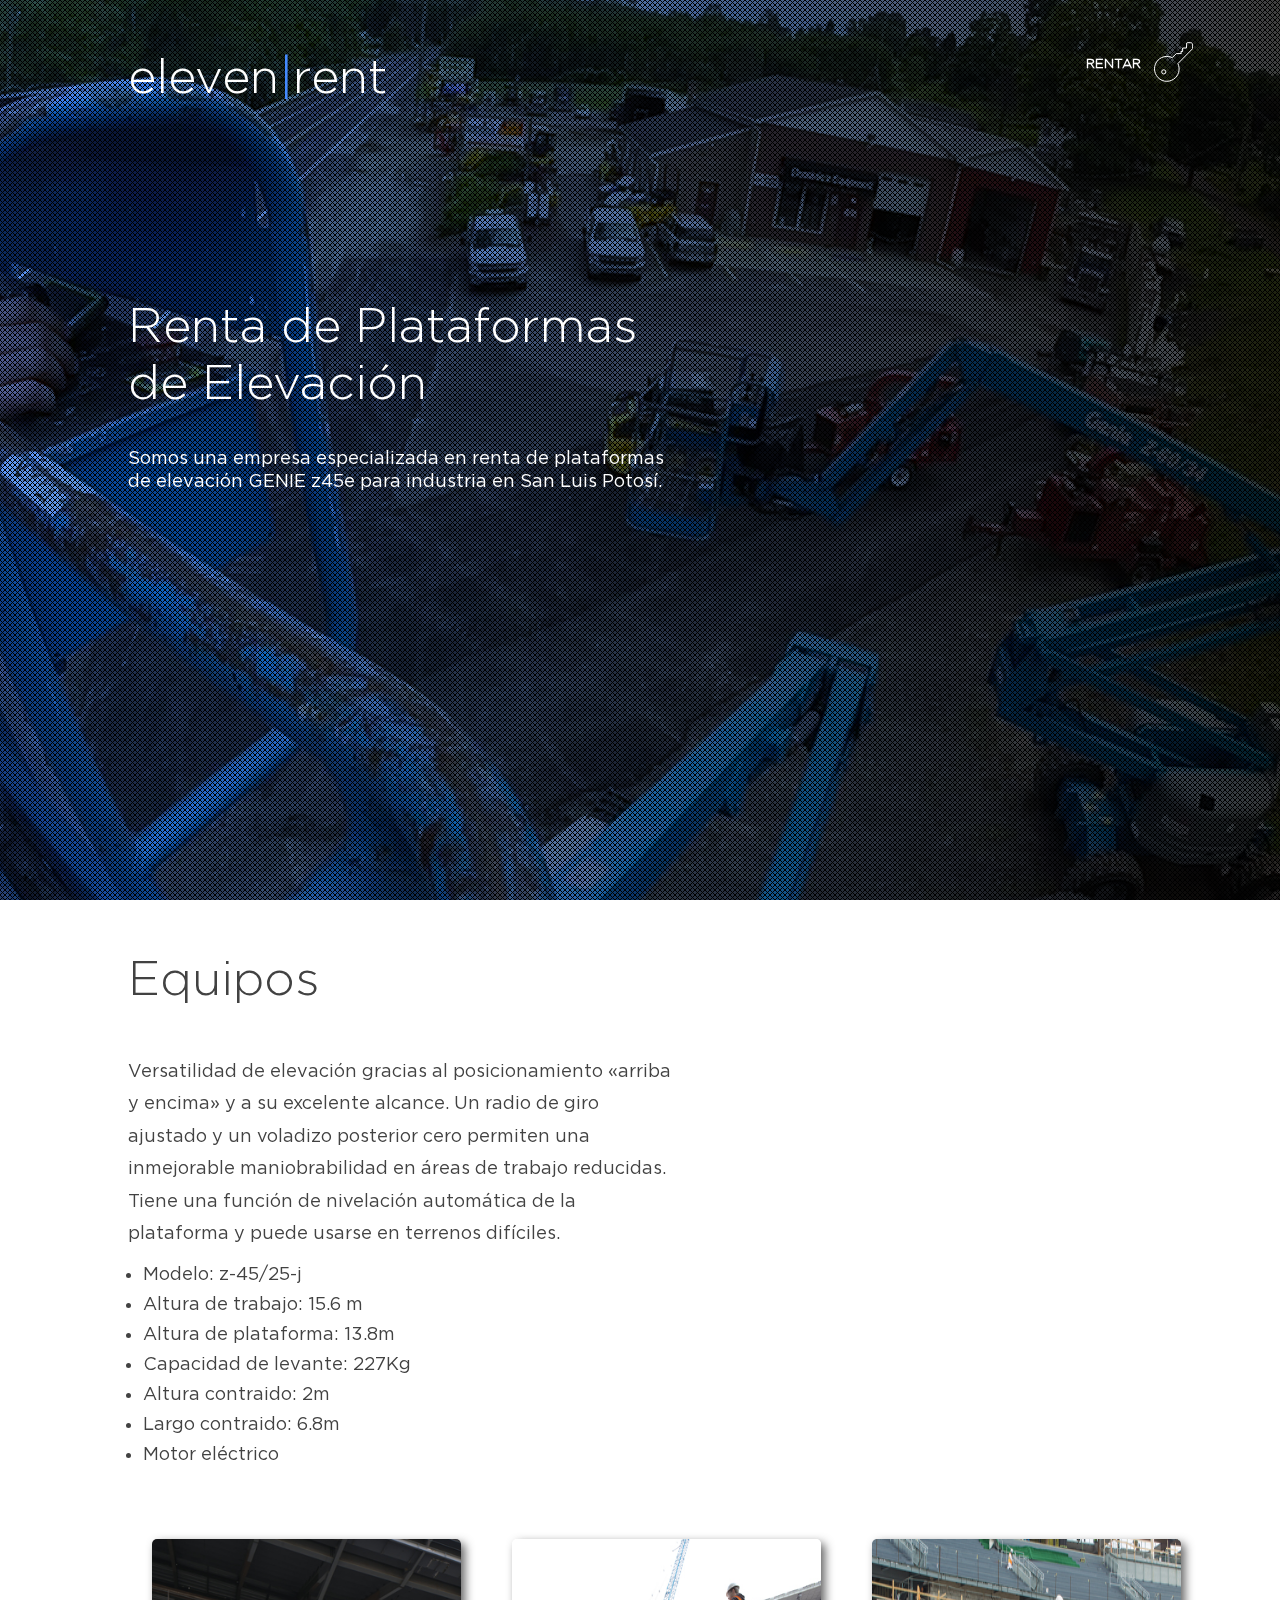
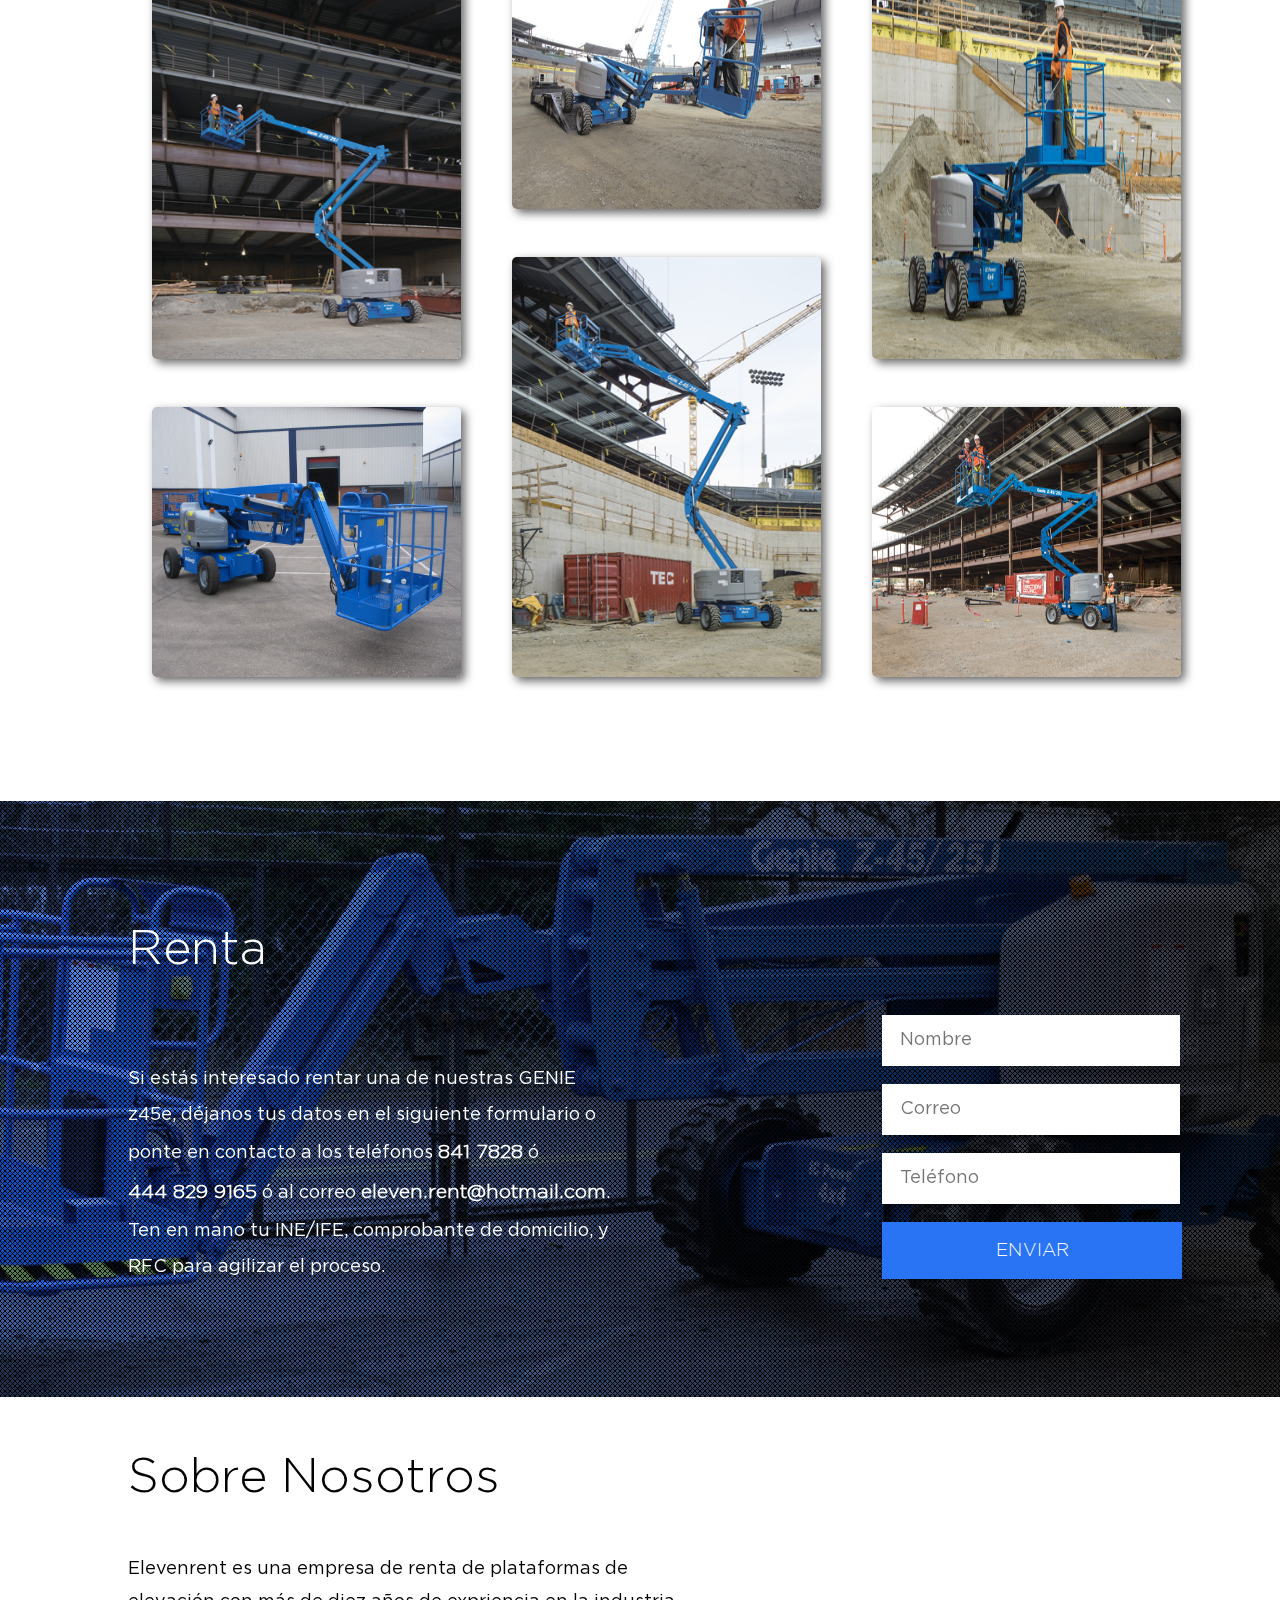
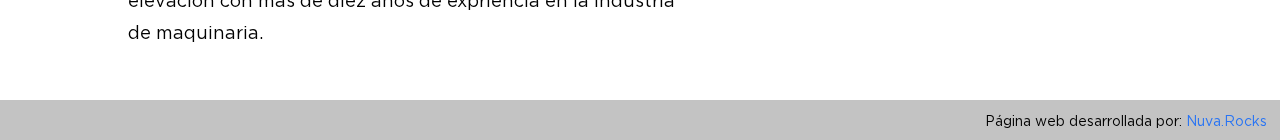
<file: index.html>
<!DOCTYPE html>
<html>
	<head>
		<link rel="icon" href="favicon.ico">
		<title>eleven|rent</title>
		<meta http-equiv="Content-Type" content="text/html; charset=utf-8"/>
		<meta name="viewport" content="width=device-width, initial-scale=1"/>
		<link rel="stylesheet" type="text/css" href="css/main.css" media="screen, handheld"/>
		<script src="js/vendor/jquery-1.10.1.min.js" type="text/javascript"></script>
		<script src="js/vendor/imagesloaded.pkgd.min.js" type="text/javascript"></script>
		<script src="js/vendor/jquery-imagefill.js" type="text/javascript"></script>
	</head>
	<body>
	<!-- cover section -->
		<div class="full-page">
			<div class="cover cover-img">
				<img src="img/bg-1.png">
			</div>
			<div class="cover cover-gradient"></div>
			<div class="cover cover-overlay"></div>
			<div class="cover cover-text">
				<div class="container">
					<h1 class="logo">eleven<span>|</span>rent</h1>
					<a class="rent-key" href>
						RENTAR
						<svg class="rent-key" version="1.1" xmlns="http://www.w3.org/2000/svg" xmlns:xlink="http://www.w3.org/1999/xlink" xmlns:a="http://ns.adobe.com/AdobeSVGViewerExtensions/3.0/" x="0px" y="0px" width="39.1323px" height="39.6536px" viewBox="0 0 39.1323 39.6536" style="enable-background:new 0 0 39.1323 39.6536;" xml:space="preserve">

							<g id="XMLID_15_">
								<path id="XMLID_17_" class="st0" d="M38.6323,2.9319v3.5029l-14.7125,14.946c2.118,4.5832,1.4188,10.2647-2.3595,14.043 C16.718,40.266,8.9569,40.5,4.1147,35.5h0.0136c-4.8422-5-4.8354-12.7692,0.0068-17.6114 c3.8289-3.8289,9.5376-4.6553,14.1538-2.4291l4.0143-4.0317l4.9675-0.006l-0.3419-2.0494l1.7035-0.0039V5.8584l3.8516-0.0033 l0.169-4.9787L33.1891,0.5h3.5029C38.0215,0.5,38.6323,1.6024,38.6323,2.9319z"/>
								<circle id="XMLID_16_" class="st0" cx="9.7766" cy="29.7127" r="2.0896"/>
							</g>
						</svg>
					</a>
					<h1 class="header">Renta de Plataformas de Elevación</h1>
					<p class="header">Somos una empresa especializada en renta de plataformas de elevación GENIE z45e para industria en San Luis Potosí.</p>
				</div>
			</div>
		</div>
	<!-- equipment section -->
		<div class="equipos">
			<div class="container main-text">
				<h1>Equipos</h1>
				<p>
					Versatilidad de elevación gracias al posicionamiento «arriba y encima» y a su excelente alcance. Un radio de giro ajustado y un voladizo posterior cero permiten una inmejorable maniobrabilidad en áreas de trabajo reducidas. Tiene una función de nivelación automática de la plataforma y puede usarse en terrenos difíciles.
				</p>
				<ul>
					<li>Modelo: z-45/25-j</li>
					<li>Altura de trabajo: 15.6 m</li>
					<li>Altura de plataforma: 13.8m</li>
					<li>Capacidad de levante: 227Kg</li>
					<li>Altura contraido: 2m</li>
					<li>Largo contraido: 6.8m</li>
					<li>Motor eléctrico</li>
				</ul>
			</div>	
			<div class="container">
				<div class="img-gallery">
					<img class="gallery-1" src="img/gallery/1.jpg">
					<img class="gallery-2" src="img/gallery/2.jpg">
					<img class="gallery-3" src="img/gallery/3.png">
					<img class="gallery-4" src="img/gallery/4.jpg">
					<img class="gallery-5" src="img/gallery/5.jpg">
					<img class="gallery-6" src="img/gallery/6.png">
				</div>
			</div>
		</div>
	<!-- seccion de renta -->
		<div class="rent">
			<div class="cover-img">
				<img src="img/AI_Image_4.jpg">
			</div>
			<div class="cover-gradient"></div>
			<div class="cover-overlay"></div>
			<div class="cover-text">
				<div class="container clear">
					<h1>Renta</h1>
					<p>Si estás interesado rentar una de nuestras GENIE z45e, déjanos tus datos en el siguiente formulario o ponte en contacto a los teléfonos <a href="tel:+524448417828">841 7828</a> ó <a href="tel:+524448299165">444 829 9165</a> ó al correo <a href="mailto:contacto@elevenrent.com">eleven.rent@hotmail.com</a>. Ten en mano tu INE/IFE, comprobante de domicilio, y RFC para agilizar el proceso.</p>
					<form method="POST" action="php/email.php">
						<input type="text" name="name" placeholder="Nombre" required>
						<input type="email" name="mail" placeholder="Correo" required>
						<input type="tel" name="tel" placeholder="Teléfono" required>
						<button>ENVIAR</button>
					</form>
				</div>
			</div>
		</div>
	<!-- sobre nosotros -->
		<div class="about">
			<div class="container text-container">
				<h1>Sobre Nosotros</h1>
				<p>Elevenrent es una empresa de renta de plataformas de elevación con más de diez años de expriencia en la industria de maquinaria.</p>
			</div>
		</div>
	<!-- footer -->
		<div class="footer full-width">
			<p>Página web desarrollada por: <a href="http://nuva.rocks">Nuva.Rocks</a></p>
			
		</div>
		<script type="text/javascript">
			$('.cover-img').imagefill();
			$('.gallery-1').imagefill();
			$('.gallery-2').imagefill();
			$('.gallery-3').imagefill();
			$('.gallery-4').imagefill();
			$('.gallery-5').imagefill();
			$('.gallery-6').imagefill();
		</script>
	</body>
</html>
</file>
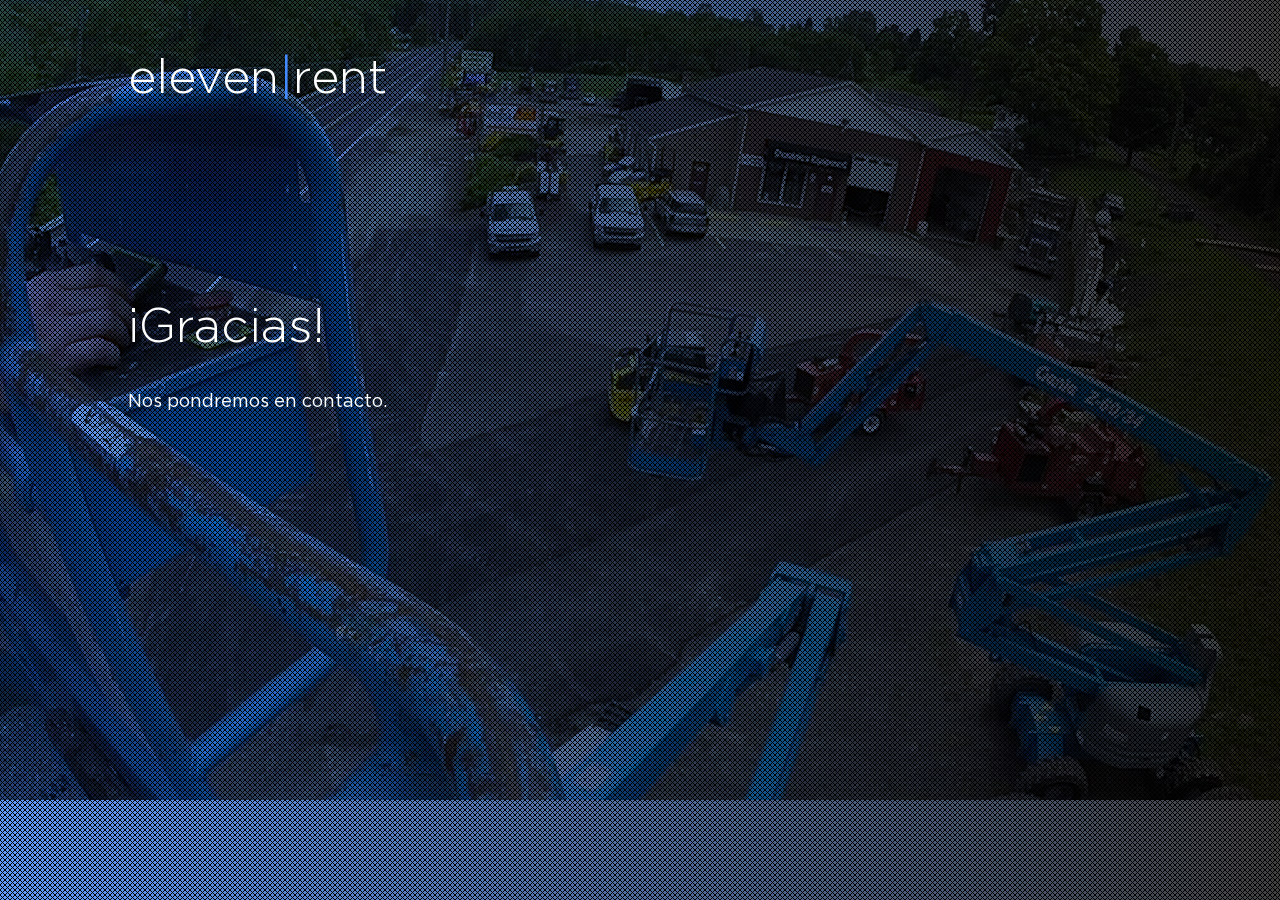
<file: thanks.html>
<!DOCTYPE html>
<html>
	<head>
		<link rel="icon" href="favicon.ico">
		<title>eleven|rent</title>
		<meta http-equiv="Content-Type" content="text/html; charset=utf-8"/>
		<meta name="viewport" content="width=device-width, initial-scale=1"/>
		<link rel="stylesheet" type="text/css" href="css/main.css" media="screen, handheld"/>
		<script src="js/vendor/jquery-1.10.1.min.js" type="text/javascript"></script>
		<script src="js/vendor/imagesloaded.pkgd.min.js" type="text/javascript"></script>
		<script src="js/vendor/jquery-imagefill.js" type="text/javascript"></script>
	</head>
	<style></style>
	<body>
	<!-- cover section -->
		<div class="full-page">
			<div class="cover cover-img">
				<img src="img/bg-1.png">
			</div>
			<div class="cover cover-gradient"></div>
			<div class="cover cover-overlay"></div>
			<div class="cover cover-text">
				<div class="container">
					<h1 class="logo">eleven<span>|</span>rent</h1>
					<h1 class="header">¡Gracias!</h1>
					<p class="header">Nos pondremos en contacto.</p>
				</div>
			</div>
		</div>
	</body>
</html>
</file>
<file: css/main.css>
/* tag Styles */
	* {
		margin: 0;
		padding: 0;
	}
	html {
		font-size: 16px;
	}
	body {
		font-size: 62.5%;
		font-family: 'Gotham-Book';
	}
	a {
		text-decoration: none;
		display: inline-block;
	}
	p {
		font-size: 18px;
	}
	ul {
		list-style-type:disc;
		margin: 1.5em;
	}
	ul li {
		margin: .5em 0;
	}
	h1 {
		font-size: 48px;
		font-family: 'Gotham-Light';
		font-weight: lighter;
	}
	form {
		margin-top: 3em;
	}
	input {
		width: 262px;
		margin: 9px 0; 
		padding: 18px;
		border: 0;
	}
	button {
		background-color: #2874f4;
		border: 0;
		width: 300px;
		padding: 18px;
		margin-top: 9px;
		color: white;
		font-family: 'Gotham-Light';
		font-size: 18px;
	}
	::-webkit-input-placeholder {
	   font-family: 'Gotham-Book';
	   font-size: 18px;
	}
	:-moz-placeholder { /* Firefox 18- */
	   font-family: 'Gotham-Book';
	   font-size: 18px;
	}
	::-moz-placeholder {  /* Firefox 19+ */
	   font-family: 'Gotham-Book';
	   font-size: 18px;
	}
	:-ms-input-placeholder {  
	   font-family: 'Gotham-Book';
	   font-size: 18px;
	}
/* reusable classes */
	.full-width,
	.full-page {
		width: 100%;
	}
	.full-height, 
	.full-page {
		height: 100vh;
	}
	.container {
		width: 80%;
		margin: 0 auto;
	}
	.vertical {
		position: absolute;
		top: 50%;
		left: 50%;
		transform: translate(-50%, -50%);
	}
	.central-text {
		width: 90vw;
		margin: 0 auto;
		text-align: center;
	}
	.no-overflow {
		overflow-x: hidden;
	}
	.clear:after {
		content: "";
	  	display: table;
	  	clear: both;
	}
	h1.header {
		font-size: 2.8em;
		font-weight: normal;
		color: white;
	}
	p.header {
		line-height: 1.3 !important;
	}
/* cover */
	.cover {
		height: inherit;
		width: inherit;
		position: absolute;
		top: 0;
		left: 0;
	}
	.cover-gradient {
		background: -moz-linear-gradient(-45deg, rgba(41, 121, 255, 1) 0%, rgba(0, 0, 0, 1) 100%);
		background: -webkit-linear-gradient(-45deg, rgba(41, 121, 255, 1) 0%, rgba(0, 0, 0, 1) 100%);
		background: linear-gradient(90deg, rgba(41, 121, 255, 1) 0%, rgba(0, 0, 0, 1) 100%);
		opacity: .75;
		mix-blend-mode: multiply;
	}
	.cover-overlay {
		background-image: url('../img/pattern.png');
	}
	.cover-text {
		color: white;
	}
	h1.logo  {
		color: #ffffff;
		font-size: 30px;
		margin-top: 48px;
		display: inline-block;
	}
	h1.logo span {
		color: #448aff;
	}
	.cover-text a {
		font-size: 1.3em;
		font-weight: bold;
		margin-top: 60px;
		float: right;
		color: white;
		font-family: 'Gotham-Light';
	}
	.cover-text a:hover,
	.cover-text a:hover > svg {
		color: #2874f4;
		stroke: #2874f4;
		transition: color .5s, stroke .5s;
	}
	.cover-text h1.header {
		margin-top: 4.5em;
		max-width: 300px;
		font-weight: normal;
	}
	.cover-text p {
		max-width: 360px;
		margin-top: 2em;
		line-height: 2;
		display: inline-block;
	}
	.cover-text p a {
		font-size: 1.1em;
	}
	svg.rent-key {
		height: 48px;
		position: relative;
		top: 18px;
		left: 9px;
		fill: none;
		stroke: #fff;
	}
/* main text */
	.main-text {
		margin-top: 2em;
		color: #424242;
	}
	.main-text p, 
	.text-container p {
		margin-top: 1em;
		line-height: 1.8;
	}
	.main-text li {
		font-size: 18px;
	}
/* renta */
	.rent {
		position: relative;
		margin: 2.5em 0;
		min-height: 576px;
	}
	.rent .cover-img,
	.rent .cover-gradient,
	.rent .cover-overlay {
		height: 100%;
		width: 100%;
		position: absolute;
		top: 0;
		left: 0;
		z-index: -1;
	}
	.rent .cover-text {
		padding: 7em 0;
	}
	.cover-text p a {
		float: none;
		margin: 0;
	}
/* equipos & about */
	.equipos,
	.about {
		margin: 5em 0;
	}
	/* gallery */
		.img-gallery {
			 
			max-width: 1120px !important;
		}
		.img-gallery img {
			width: 100%;
			display: inline-block;
			margin: .5em;
			-webkit-box-shadow: 4px 4px 10px 0px rgba(50, 50, 50, 0.75);
			-moz-box-shadow:    4px 4px 10px 0px rgba(50, 50, 50, 0.75);
			box-shadow:         4px 4px 10px 0px rgba(50, 50, 50, 0.75);
			overflow: hidden;
			border-radius: 5px;
		}
/* footer */
	.footer {
		background-color: #c3c3c3;
		height: 40px;
	}
	.footer p {
		font-size: 14px;
		display: inline-block;
		float: right;
		padding: 13px 13px 0 0;
	} 
	.footer a {
		color: #2874f4;
	}
/* font faces */
	@font-face {
		font-family: 'Gotham-Book';
		src: url('fonts/Gotham-Book.eot');
		src: url('fonts/Gotham-Book.eot?#iefix') format('embedded-opentype'),
			url('fonts/Gotham-Book.woff') format('woff'),
			url('fonts/Gotham-Book.ttf') format('truetype');
		font-weight: 500;
		font-style: normal;
	}
	@font-face {
		font-family: 'Gotham-Light';
		src: url('fonts/Gotham-Light.eot');
		src: url('fonts/Gotham-Light.eot?#iefix') format('embedded-opentype'),
			url('fonts/Gotham-Light.woff') format('woff'),
			url('fonts/Gotham-Light.ttf') format('truetype');
		font-weight: 300;
		font-style: normal;
	}
/* media queries */
	@media screen and (max-width: 420px) {
		.cover-text a {
			margin-top: 60px;
		}
		.rent-key {
			display: none;
		}
	}
	@media screen and (min-width: 421px) {
		.cover-text a {
			margin-top: 20px;
		}
	}
	@media screen and (min-width: 600px) {
		.img-gallery img {
			width: 47%;
			height: 200px;
		}
		.about-gallery {
			width: 130px;
			height: 130px;
			margin: 2em 1em 0 0;
		}
	}
	@media screen and (min-width: 749px) {
		form {
			width: 300px;
		}
	}
	@media screen and (min-width: 825px) {
		form {
			display: inline-block;
			float: right;
			vertical-align: top;
		}
	}
	@media screen and (min-width: 880px) {
		.cover-text h1,
		.cover-text p {
			vertical-align: top;
		}
		.img-gallery img {
			width: 47%;
			height: 270px;
		}
		.about-gallery {
			margin: 4em .5em 0em 0;
		}
	}
	@media screen and (min-width: 1024px) {
		.cover-text p,
		.text-container p,
		.main-text p,
		.main-text li {
			max-width: 550px;
			font-size: 18px;
		}
		.container {
			margin-left: 128px;
			width: calc(100% - 128px);
		}
		.rent .cover-text p {
			max-width: 490px;
		}
		.cover-text a.rent-key {
			position: relative;
			right: 96px;
		}
		h1 {
			font-size: 48px;
			margin: 48px 0;
		}
		h1.logo {
			margin: 48px 0 0 0;
			font-size: 48px;
		}
		.cover-text h1.header {
			margin: 192px 0 0 0;
			font-size: 48px;
			max-width: 550px;
		}
		form {
			position: relative;
			top: -48px;
			left: -98px;
		}
		.img-gallery {
			margin: 50px 0 -100px;
		}
		.img-gallery img {
			width: calc(30% - 24px);
			margin: 24px;
			vertical-align: top;
		}
		.gallery-1,
		.gallery-3,
		.gallery-5 {
			height: 420px !important;
		}
		.gallery-5 {
			position: relative;
			top: -150px;
		}
	}
	@media screen and (min-width: 1205px) {
		.img-gallery img {
			width: 309px;
		}
	}
	@media screen and (min-width: 1440px) {
		.cover-text p,
		.text-container p,
		.main-text p {
			max-width: 630px;
		}
		p.header {
			width: 450px;
		}
	}
</file>
